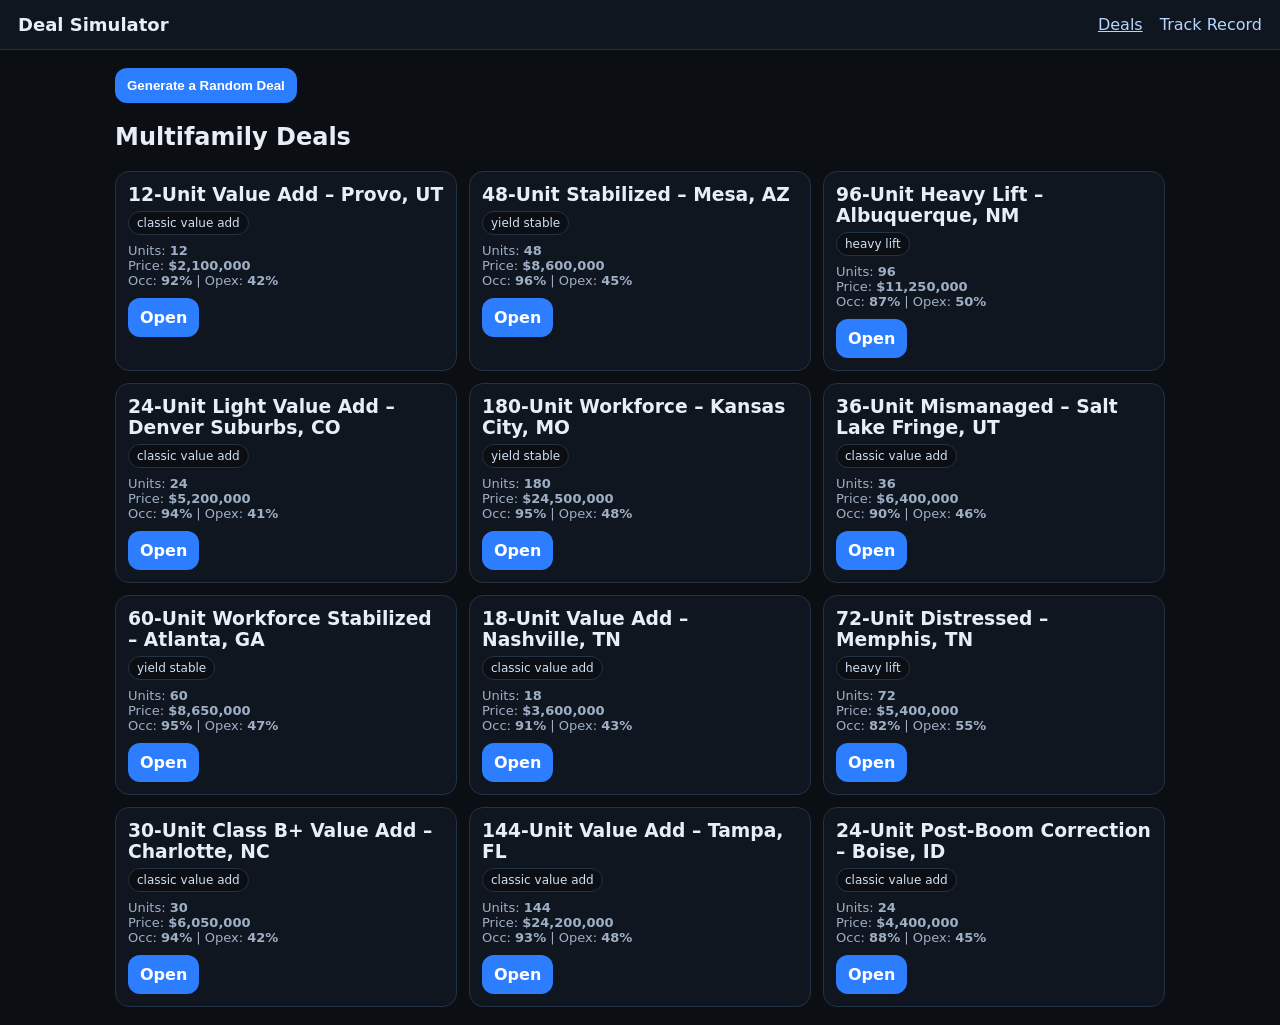
<file: index.html>
<!doctype html>
<html>
<head>
  <meta charset="utf-8" />
  <title>Deal Simulator</title>
  <link rel="stylesheet" href="css/styles.css">
</head>
<body>
  <header class="topbar">
    <h1>Deal Simulator</h1>
    <nav>
      <a href="index.html" class="active">Deals</a>
      <a href="track.html">Track Record</a>
    </nav>
  </header>

  <main class="container">
    <div class="row">
      <button id="btnGenerate" class="btn">Generate a Random Deal</button>
      <span class="muted" id="genNote"></span>
    </div>

    <h2>Multifamily Deals</h2>
    <div id="dealGrid" class="grid"></div>
  </main>

  <script src="js/calc.js"></script>
  <script src="js/storage.js"></script>
  <script src="js/app.js"></script>
  <script src="js/generator.js"></script>
  <script>
    App.renderDealFeed();
    document.getElementById("btnGenerate").addEventListener("click", () => {
      const d = Generator.makeRandomDeal();
      App.addGeneratedDealToFeed(d);
      document.getElementById("genNote").textContent = `Generated: ${d.name}`;
    });
  </script>
</body>
</html>
</file>
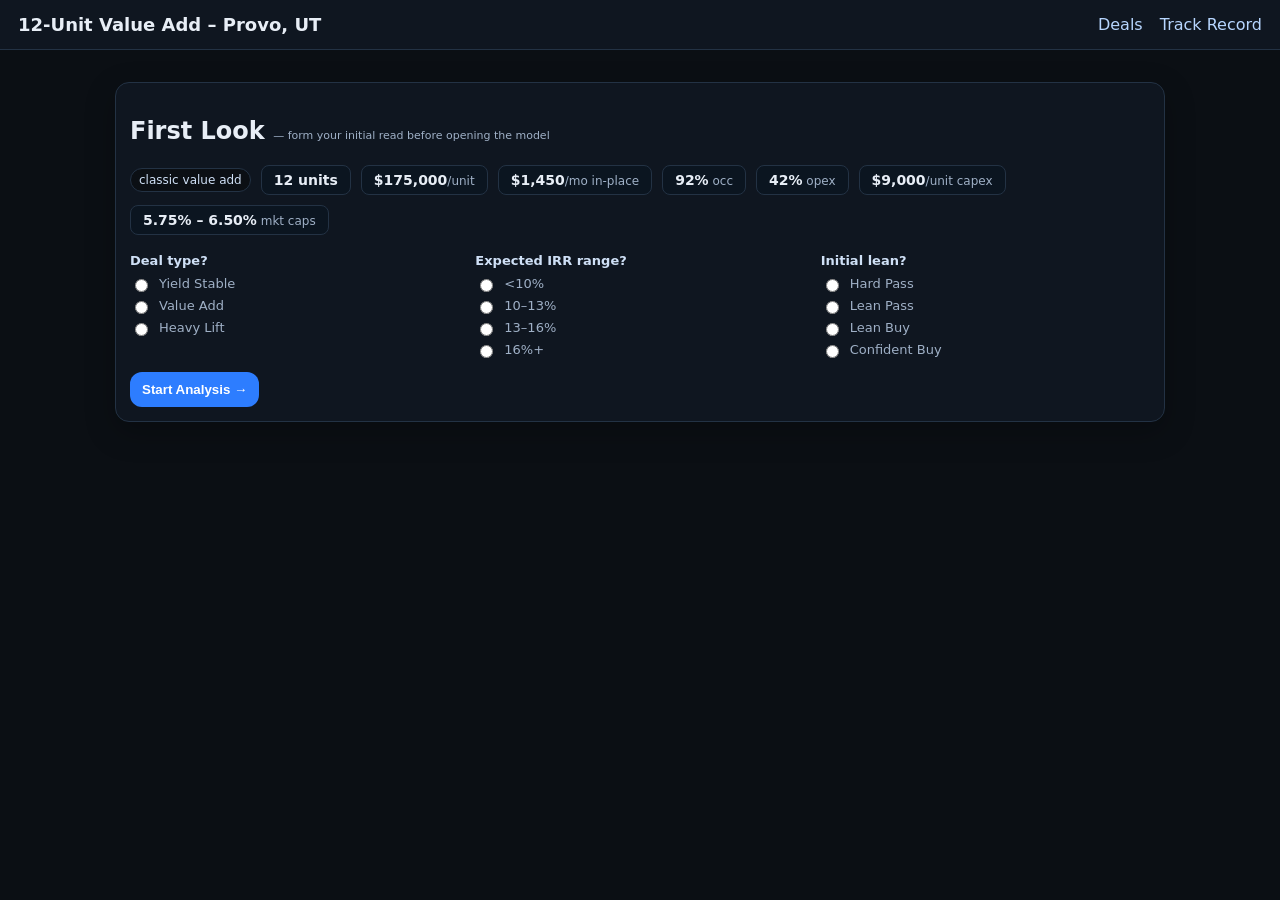
<file: deal.html>
<!doctype html>
<html>
<head>
  <meta charset="utf-8" />
  <title>Deal</title>
  <link rel="stylesheet" href="css/styles.css">
</head>
<body>
  <header class="topbar">
    <h1 id="dealTitle">Deal</h1>
    <nav>
      <a href="index.html">Deals</a>
      <a href="track.html">Track Record</a>
    </nav>
  </header>

  <main class="container">

    <!-- DEAL SKETCH: First impressions before running numbers -->
    <section class="card" id="sketchCard">
      <h2>First Look <span class="fieldHint">— form your initial read before opening the model</span></h2>
      <div id="sketchFacts" class="sketchFacts"></div>

      <div class="sketchGrid">
        <div class="sketchQuestion">
          <div class="sketchLabel">Deal type?</div>
          <div class="sketchOptions" id="sq-type">
            <label><input type="radio" name="skType" value="yield_stable"> Yield Stable</label>
            <label><input type="radio" name="skType" value="classic_value_add"> Value Add</label>
            <label><input type="radio" name="skType" value="heavy_lift"> Heavy Lift</label>
          </div>
        </div>

        <div class="sketchQuestion">
          <div class="sketchLabel">Expected IRR range?</div>
          <div class="sketchOptions" id="sq-irr">
            <label><input type="radio" name="skIRR" value="<10"> &lt;10%</label>
            <label><input type="radio" name="skIRR" value="10-13"> 10–13%</label>
            <label><input type="radio" name="skIRR" value="13-16"> 13–16%</label>
            <label><input type="radio" name="skIRR" value="16+"> 16%+</label>
          </div>
        </div>

        <div class="sketchQuestion">
          <div class="sketchLabel">Initial lean?</div>
          <div class="sketchOptions" id="sq-lean">
            <label><input type="radio" name="skLean" value="Hard Pass"> Hard Pass</label>
            <label><input type="radio" name="skLean" value="Lean Pass"> Lean Pass</label>
            <label><input type="radio" name="skLean" value="Lean Buy"> Lean Buy</label>
            <label><input type="radio" name="skLean" value="Confident Buy"> Confident Buy</label>
          </div>
        </div>
      </div>

      <button id="btnStartAnalysis" class="btn" style="margin-top:14px;">Start Analysis &#8594;</button>
    </section>

    <!-- Full analysis body — hidden until sketch is submitted -->
    <div id="analysisBody" style="display:none;">
    <div class="twoCol">
      <section class="card">
        <h2>Deal Facts</h2>
        <div id="dealFacts" class="kv"></div>
      </section>
     


      <section class="card">
        <h2>Your Assumptions</h2>

        <div class="formGrid">
          <label>Hold (years)
            <input id="holdYears" type="number" min="3" max="10" step="1" value="5">
          </label>

          <label>Rent growth (%)
            <input id="rentGrowth" type="number" step="0.1" value="3.0">
          </label>

          <label>Expense growth (%)
            <input id="expGrowth" type="number" step="0.1" value="3.0">
          </label>

          <label>Vacancy (%)
            <input id="vacancy" type="number" step="0.1" value="6.0">
          </label>

          <label>Rent premium at stabilization ($/unit)
            <input id="rentPremium" type="number" step="25" value="150">
          </label>

          <label>Exit cap (%)
            <input id="exitCap" type="number" step="0.05" value="6.25">
          </label>

          <label>LTV (%)
            <input id="ltv" type="number" step="1" value="70">
          </label>

          <label>Rate (%)
            <input id="rate" type="number" step="0.05" value="7.25">
          </label>
        </div>

        <button id="recalc" class="btn">Recalculate</button>
        <div id="inputWarnings"></div>
      </section>
    </div>

    <section class="card">
      <h2>Results</h2>
      <div id="results" class="kv"></div>
    </section>

    <section class="card">
      <h2>Sensitivity Table — IRR by Exit Cap &times; Rent Growth</h2>
      <p class="muted" style="margin:4px 0 10px;">Your current inputs are highlighted. Values show levered IRR.</p>
      <div id="sensitivityTable"></div>
    </section>

<section class="card">
  <h2>T12 (Trailing 12)</h2>
  <div id="t12MonthTable"></div>
  <div style="height:14px;"></div>
  <div id="t12Table"></div>
</section>

<section class="card">
  <h2>Pro Forma (Updates with your assumptions)</h2>
  <div id="pfTable"></div>
</section>

<section class="card">
  <h2>GP / LP Waterfall</h2>
  <p class="muted" style="margin:4px 0 12px;">Model how returns split between the general partner and limited partners. Recalculates with the deal automatically.</p>
  <div class="formGrid">
    <label>LP Equity Share (%)
      <input id="wfLPShare" type="number" step="5" min="50" max="99" value="80">
    </label>
    <label>LP Preferred Return (%)
      <input id="wfPref" type="number" step="0.5" min="0" max="20" value="8">
    </label>
    <label>GP Promote above pref (%)
      <input id="wfPromote" type="number" step="5" min="0" max="50" value="20">
    </label>
    <label>Second hurdle IRR (%) <span class="fieldHint">optional</span>
      <input id="wfHurdle2" type="number" step="1" min="0" max="40" placeholder="e.g. 15">
    </label>
    <label>Promote above 2nd hurdle (%)
      <input id="wfPromote2" type="number" step="5" min="0" max="60" value="30">
    </label>
  </div>
  <div id="waterfallOut" style="margin-top:16px;"></div>
</section>

    <section class="card">
      <h2>Your Decision</h2>
      <label>Decision</label>
      <div class="row">
        <button class="btn" id="btnBuy">BUY</button>
        <button class="btn secondary" id="btnPass">PASS</button>
      </div>

      <div class="thesisGrid">
        <label>What are you buying? <span class="fieldHint">(asset, market, condition)</span>
          <input id="thesisWhat" type="text" placeholder="e.g. 32-unit 1980s garden-style with below-market rents and a motivated seller">
        </label>

        <label>Why does it pencil — what's the upside? <span class="fieldHint">(mispricing, operational, rent lift)</span>
          <input id="thesisWhy" type="text" placeholder="e.g. $150/unit lift on renovated units puts us 200bps below market comps">
        </label>

        <label>What's your exit path? <span class="fieldHint">(buyer type, hold, cap rate target)</span>
          <input id="thesisExit" type="text" placeholder="e.g. Sell stabilized in Year 5 at 5.75% to a passive value-add buyer">
        </label>

        <label>What kills this deal? <span class="fieldHint">(single most lethal risk)</span>
          <input id="thesisKiller" type="text" placeholder="e.g. Tax reassessment at sale + rent growth stalls at 1%">
        </label>

        <label>Confidence (1–5)
          <input id="confidence" type="number" min="1" max="5" value="3">
        </label>
      </div>

      <button id="btnReveal" class="btn">Reveal Coach Review</button>
    </section>
    </div><!-- end #analysisBody -->

    <section class="card" id="coachCard" style="display:none;">
      <h2>Coach Review</h2>
      <div id="coachOut"></div>
    </section>
  </main>

  <script src="js/calc.js"></script>
  <script src="js/coach.js"></script>
  <script src="js/storage.js"></script>
  <script src="js/app.js"></script>
  <script>
    App.initDealPage();
  </script>
</body>
</html>
</file>
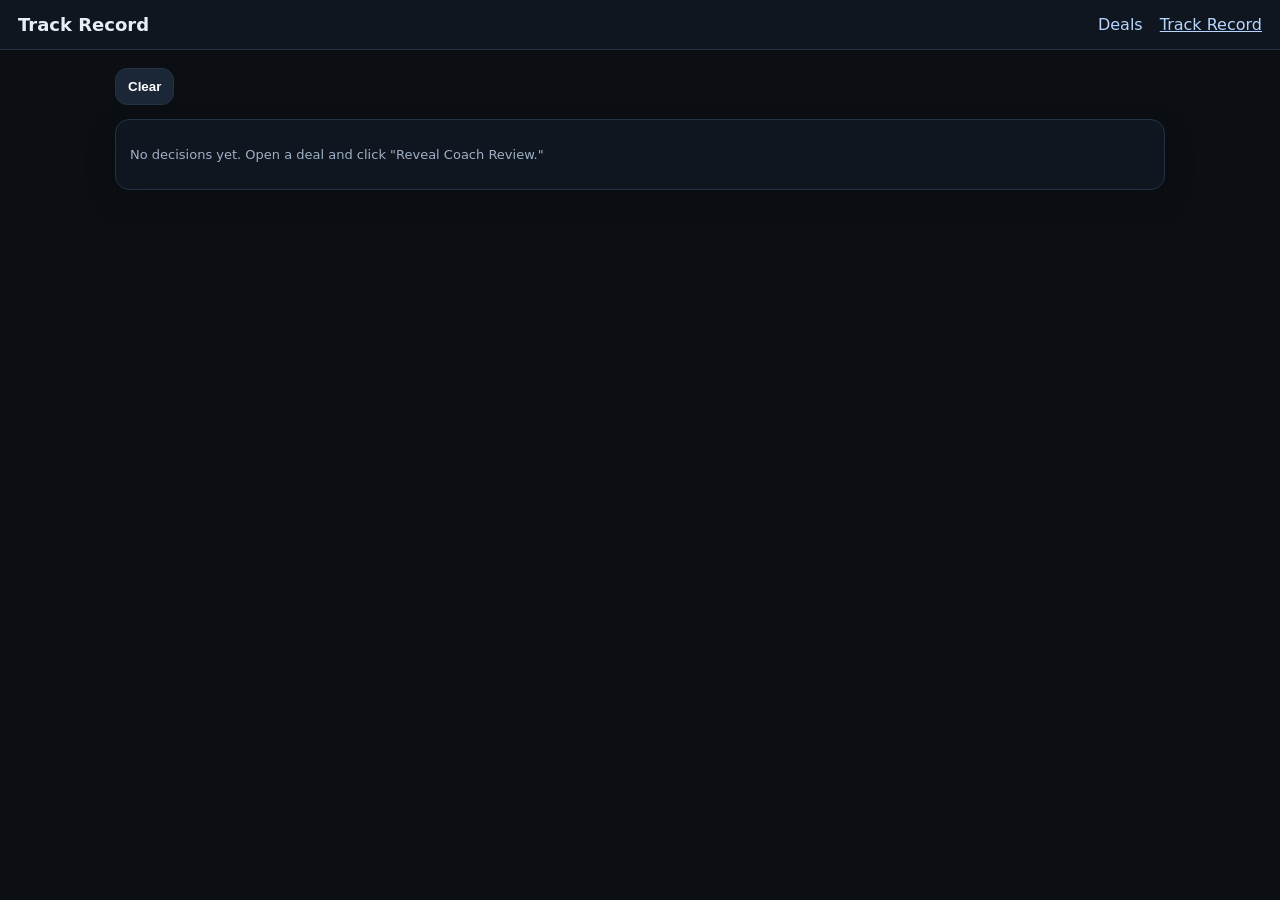
<file: track.html>
<!doctype html>
<html>
<head>
  <meta charset="utf-8" />
  <title>Track Record</title>
  <link rel="stylesheet" href="css/styles.css">
</head>
<body>
  <header class="topbar">
    <h1>Track Record</h1>
    <nav>
      <a href="index.html">Deals</a>
      <a href="track.html" class="active">Track Record</a>
    </nav>
  </header>

  <main class="container">
    <div class="row">
      <button id="clear" class="btn secondary">Clear</button>
    </div>
    <div id="trackTable"></div>
  </main>

  <script src="js/storage.js"></script>
  <script src="js/app.js"></script>
  <script>
    App.renderTrackRecord();
    document.getElementById("clear").addEventListener("click", () => {
      Storage.clearDecisions();
      App.renderTrackRecord();
    });
  </script>
</body>
</html>
</file>
<file: css/styles.css>
:root { font-family: system-ui, -apple-system, Segoe UI, Roboto, Arial; }
body { margin: 0; background: #0b0f14; color: #e8eef6; }
a { color: #b7d6ff; text-decoration: none; }
a.active { text-decoration: underline; }

.topbar { display:flex; justify-content:space-between; align-items:center; padding: 14px 18px; border-bottom: 1px solid #233244; background:#0f1620; position:sticky; top:0; }
.topbar h1 { margin:0; font-size: 18px; }
nav a { margin-left: 12px; }

.container { max-width: 1050px; margin: 0 auto; padding: 18px; }
.card { border: 1px solid #233244; border-radius: 14px; padding: 14px; background:#0f1620; margin: 14px 0; box-shadow: 0 10px 30px rgba(0,0,0,.25); }

.grid { display:grid; grid-template-columns: repeat(auto-fit, minmax(260px, 1fr)); gap: 12px; }
.dealCard { border: 1px solid #233244; border-radius: 14px; padding: 12px; background:#0f1620; }
.dealCard h3 { margin: 0 0 6px 0; }
.muted { color:#9fb0c6; font-size: 13px; }

.btn { background:#2d7dff; color:white; border:0; padding: 10px 12px; border-radius: 12px; cursor:pointer; font-weight: 650; }
.btn.secondary { background:#1b2636; border: 1px solid #233244; }
.btn:active { transform: translateY(1px); }
.btn.active { outline: 2px solid #fff; }

#inputWarnings { margin-top: 10px; display: flex; flex-direction: column; gap: 6px; }
.warn-error { background: #3a1010; border: 1px solid #a33; border-radius: 8px; padding: 8px 12px; font-size: 13px; color: #ff9090; }
.warn-warning { background: #2a2010; border: 1px solid #775; border-radius: 8px; padding: 8px 12px; font-size: 13px; color: #f0d080; }
.row { display:flex; gap:10px; align-items:center; flex-wrap:wrap; }

.twoCol { display:grid; grid-template-columns: 1fr 1fr; gap: 14px; }
@media (max-width: 900px){ .twoCol { grid-template-columns: 1fr; } }

.formGrid { display:grid; grid-template-columns: 1fr 1fr; gap: 10px; }
.formGrid label { display:flex; flex-direction:column; gap: 6px; font-size: 13px; color:#cfe0f6; }
input, textarea { background:#0b0f14; color:#e8eef6; border: 1px solid #233244; border-radius: 12px; padding: 10px; outline:none; }
textarea { grid-column: 1 / -1; }
.kv { display:grid; grid-template-columns: 1fr 1fr; gap: 10px; }
.kv div { border: 1px solid #233244; border-radius: 12px; padding: 10px; background:#0b0f14; }
.kv .k { color:#9fb0c6; font-size:12px; margin-bottom: 4px; }
.kv .v { font-weight: 650; }
table { width:100%; border-collapse: collapse; }
th, td { border-bottom: 1px solid #233244; padding: 10px; text-align:left; }
.badge { display:inline-block; padding: 4px 8px; border-radius: 999px; border:1px solid #233244; background:#0b0f14; font-size:12px; color:#cfe0f6; }
table { width:100%; border-collapse: collapse; }
th, td { border-bottom: 1px solid #233244; padding: 10px; text-align:left; }
th { color:#cfe0f6; }
thead th { position: sticky; top: 0; background: #0c1320; }
th, td { white-space: nowrap; }
.btn.active {
  filter: brightness(1.05);
  outline: 2px solid rgba(59,130,246,0.8);
}

/* Input color coding */
input.input-ok   { border-color: #3a8a50; box-shadow: 0 0 0 1px #3a8a50; }
input.input-warn { border-color: #8a7030; box-shadow: 0 0 0 1px #8a7030; }
input.input-bad  { border-color: #8a2020; box-shadow: 0 0 0 1px #8a2020; }

/* Thesis grid */
.thesisGrid { display:grid; grid-template-columns: 1fr 1fr; gap: 10px; margin-bottom: 14px; }
.thesisGrid label { display:flex; flex-direction:column; gap: 6px; font-size: 13px; color:#cfe0f6; }
.thesisGrid input { width: 100%; box-sizing: border-box; }
.fieldHint { color:#9fb0c6; font-size:11px; font-weight:400; }

/* Sensitivity table */
.sensTable { border-collapse: collapse; font-size: 13px; }
.sensTable th, .sensTable td { padding: 8px 14px; text-align: center; border: 1px solid #1e2e40; }
.sensTable thead th { background: #0c1320; color: #cfe0f6; }
.sensTable th { background: #0c1320; color: #cfe0f6; }
.sensTable th.sens-highlight { color: #b7d6ff; border-bottom: 2px solid #4080ff; }

/* Track record — insight callout cards */
.insightCard { border-color: #2d4a7a; background: #0a1428; }
.insightCard h3 { color: #b7d6ff; margin-top: 0; }
.insightNote  { font-size: 13px; color: #cfe0f6; line-height: 1.6; margin: 8px 0; }
.insightWarning {
  font-size: 13px;
  color: #e0c860;
  background: #1e1a08;
  border: 1px solid #5a5020;
  border-radius: 8px;
  padding: 8px 12px;
  margin: 8px 0 0;
  line-height: 1.6;
}

/* Recommendation color in reveal */
.rec-buy        { color: #6fe0a0; font-weight: 700; }
.rec-borderline { color: #e0c860; font-weight: 700; }
.rec-pass       { color: #e07070; font-weight: 700; }

/* Market narrative in deal facts */
.marketNarrative {
  grid-column: 1 / -1;
  margin-top: 10px;
  padding: 10px 14px;
  background: #0b1520;
  border-left: 3px solid #2d7dff;
  border-radius: 0 8px 8px 0;
  font-size: 13px;
  color: #9fb0c6;
  line-height: 1.5;
}

/* Deal sketch card */
.sketchFacts {
  display: flex;
  flex-wrap: wrap;
  gap: 10px;
  align-items: center;
  margin-bottom: 18px;
}
.sketchFact {
  background: #0b1520;
  border: 1px solid #233244;
  border-radius: 8px;
  padding: 6px 12px;
  font-size: 14px;
  font-weight: 600;
}
.sketchFactLabel { font-weight: 400; color: #9fb0c6; font-size: 12px; }

.sketchGrid {
  display: grid;
  grid-template-columns: repeat(auto-fit, minmax(220px, 1fr));
  gap: 16px;
}
.sketchQuestion { display: flex; flex-direction: column; gap: 8px; }
.sketchLabel { font-size: 13px; color: #cfe0f6; font-weight: 600; }
.sketchOptions { display: flex; flex-direction: column; gap: 6px; }
.sketchOptions label {
  display: flex;
  align-items: center;
  gap: 8px;
  font-size: 13px;
  color: #9fb0c6;
  cursor: pointer;
}
.sketchOptions label:hover { color: #e8eef6; }

.sketchSummary {
  display: flex;
  align-items: center;
  gap: 10px;
  padding: 4px 0;
}

/* Thesis feedback rows */
.thesisFbList { display: flex; flex-direction: column; gap: 8px; margin: 10px 0; }
.thesisFbRow { border-radius: 0 8px 8px 0; padding: 10px 14px; }
.thesisFbField { font-size: 12px; font-weight: 700; text-transform: uppercase; letter-spacing: 0.04em; margin-bottom: 4px; }
.thesisFbNote { font-size: 13px; color: #cfe0f6; line-height: 1.5; }

/* Waterfall output grid */
.wfGrid { display: grid; grid-template-columns: 1fr 1fr; gap: 14px; }
@media (max-width: 700px){ .wfGrid { grid-template-columns: 1fr; } }
.wfSide { border: 1px solid #233244; border-radius: 12px; padding: 14px; background: #0b0f14; }
.wfLabel { font-size: 12px; font-weight: 700; color: #9fb0c6; text-transform: uppercase; letter-spacing: 0.05em; margin-bottom: 10px; }
.wfKV { display: grid; grid-template-columns: 1fr 1fr; gap: 8px; }
.wfKV > div { border: 1px solid #1e2e40; border-radius: 8px; padding: 8px 10px; background: #0c1320; }
</file>
